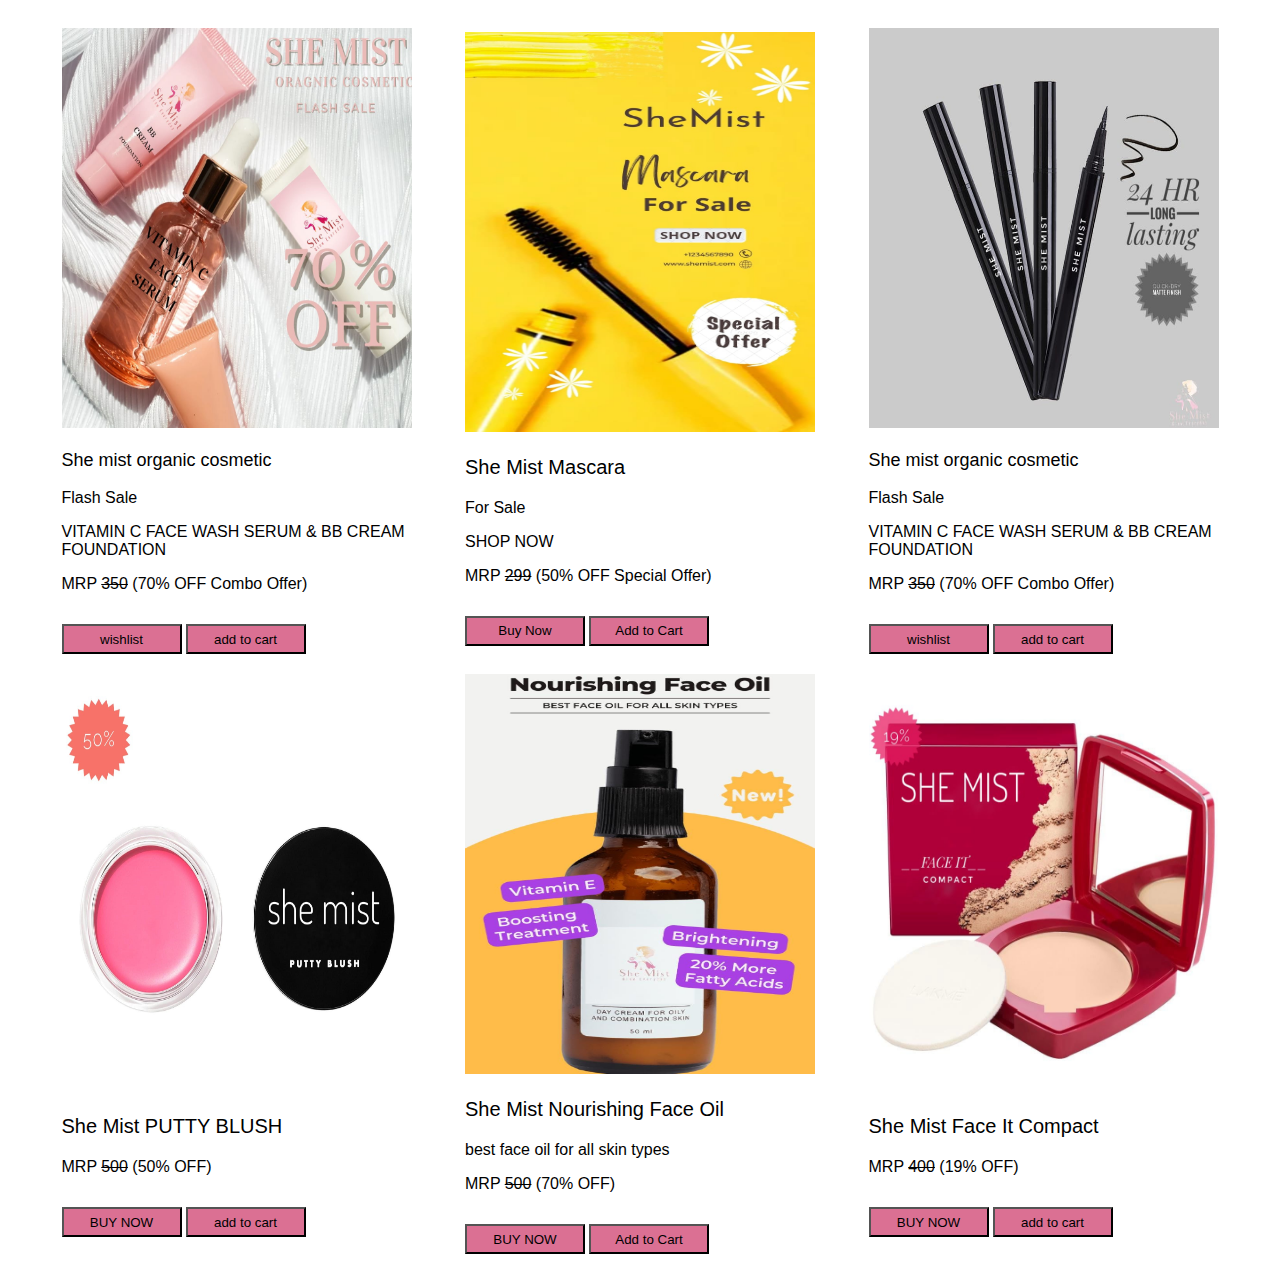
<file: addtocart.html>
<!DOCTYPE html>
<html lang="en">

<head>
    <meta charset="UTF-8">
    <meta http-equiv="X-UA-Compatible" content="IE=edge">
    <meta name="viewport" content="width=device-width, initial-scale=1.0">
    <title>add to card</title>
    <link rel="stylesheet" href="addtocart.css">
</head>

<body>
    <div class="row1">
        <div class="box1">
            <img src="prd10.jpeg" alt="img" class="img1">
            <p class="p0">She mist organic cosmetic</p>
            <P class="P1">Flash Sale</P>
            <p class="p2">VITAMIN C FACE WASH SERUM & BB CREAM FOUNDATION</p>
            <p class="p3">MRP <S>350</S> (70% OFF Combo Offer)</p>

            <div class="d1">
                <button style="height: 30px; width: 120px; margin-top: 10px;"><i
                        class="fa-thin fa-heart"></i>wishlist</button>
                <button style="height: 30px; width: 120px; margin-top: 15px;">add to cart</button>
            </div>
        </div>
        <div class="box2">
            <img src="prd29.jpeg" alt="img" class="img2">
            <p class="p1">She Mist Mascara</p>
            <p class="p2">For Sale</p>
            <p class="p3">SHOP NOW</p>
            <p class="p2">MRP <S>299</S> (50% OFF Special Offer)</p>

            <div class="d1">
                <button style="height: 30px; width: 120px; margin-top: 10px;"><i class="fa-thin fa-heart"></i>Buy
                    Now</button>
                <button style="height: 30px; width: 120px; margin-top: 15px;">Add to Cart</button>


            </div>
        </div>
        <div class="box3">
            <img src="prd6.jpeg" alt="img" class="img3">
            <p class="p0">She mist organic cosmetic</p>
            <P class="P1">Flash Sale</P>
            <p class="p2">VITAMIN C FACE WASH SERUM & BB CREAM FOUNDATION</p>
            <p class="p3">MRP <S>350</S> (70% OFF Combo Offer)</p>


            <div class="d1">
                <button style="height: 30px; width: 120px; margin-top: 10px;"><i
                        class="fa-thin fa-heart"></i>wishlist</button>
                <button style="height: 30px; width: 120px; margin-top: 15px;">add to cart</button>
            </div>
        </div>
    </div>


    <div class="row2">
        <div class="box4">
            <img src="prd31.jpeg" alt="img" class="img4">
            <p class="p1">She Mist PUTTY BLUSH</p>
            <p class="p2">MRP <S>500</S> (50% OFF)</p>

            <div class="d1">
                <button style="height: 30px; width: 120px; margin-top: 10px;"><i class="fa-thin fa-heart"></i>BUY
                    NOW</button>
                <button style="height: 30px; width: 120px; margin-top: 15px;">add to cart</button>
            </div>
        </div>

        <div class="box5">
            <img src="prd32.jpeg" alt="img" class="img5">
            <p class="p1">She Mist Nourishing Face Oil</p>
            <p class="p2">best face oil for all skin types</p>
            <p class="p3">MRP <S>500</S> (70% OFF)</p>

            <div class="d1">
                <button style="height: 30px; width: 120px; margin-top: 10px;"><i class="fa-thin fa-heart"></i>BUY
                    NOW</button>
                <button style="height: 30px; width: 120px; margin-top: 15px;">Add to Cart</button>
            </div>
        </div>

        <div class="box6">
            <img src="prd33.jpeg" alt="img" class="img6">
            <p class="p1">She Mist Face It Compact</p>
            <p class="p2">MRP <S>400</S> (19% OFF)</p>

            <div class="d1">
                <button style="height: 30px; width: 120px; margin-top: 10px;"><i class="fa-thin fa-heart"></i>BUY
                    NOW</button>
                <button style="height: 30px; width: 120px; margin-top: 15px;">add to cart</button>
            </div>
        </div>
    </div>

</body>

</html>
</file>
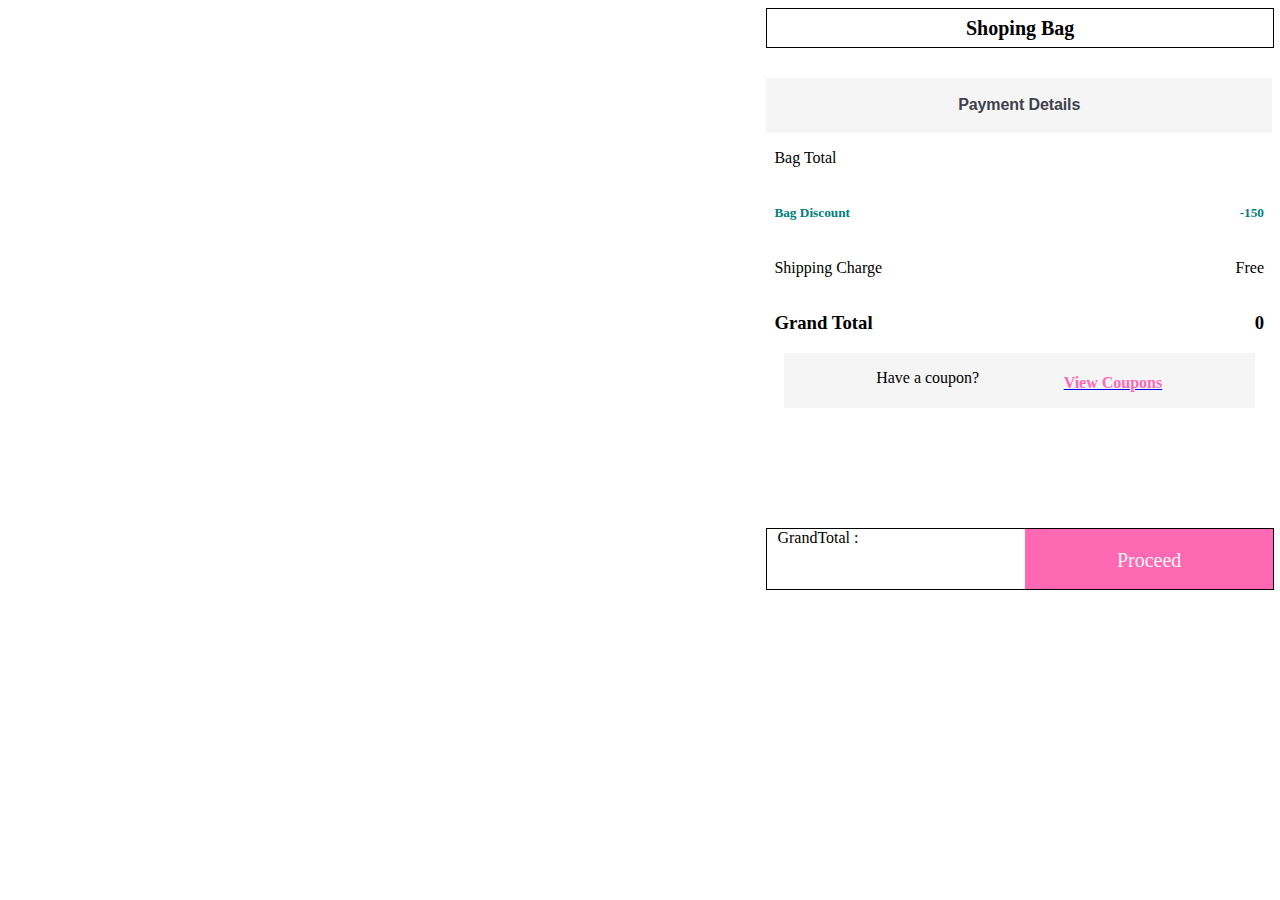
<file: cart.html>
<!DOCTYPE html>
<html lang="en">
<head>
    <meta charset="UTF-8">
    <meta http-equiv="X-UA-Compatible" content="IE=edge">
    <meta name="viewport" content="width=device-width, initial-scale=1.0">
    <title>Cart</title>
    <link rel="stylesheet" href="cart.css">
    <style>
      

    </style>
</head>
<body>
    <div id ="S_bag">Shoping Bag</div>
    <div id="bag">
         <div id=cart>
            
         </div>
         <div>
             <div id ="payment_details">Payment Details</div>
             <div>
                 <div id ="payment">
                     <p>Bag Total</p>
                     <p id="payment1" ></p>
                 </div>
                 <div id ="payment">
                      <h5>Bag Discount</h5>
                      <h5>-150</h5>
                 </div>
                 <div id="payment">
                     <p>Shipping Charge</p>
                     <p>Free</p>
                 </div>
                 <div id = "payment">
                     <h3>Grand Total</h3>
                     <h3 id="payment2">0</h3>
                 </div>
                 <div id="coupons">
                     <p>Have a coupon?</p>
                     <a href="discount.html"><h4 id="h3">View Coupons</h4></a>
                     
                 </div>
             </div>
         </div>
    </div>
    <div id ="proceed">
        <label> GrandTotal :<h3 id="gtotal"></h3></label>
        <div id="proceed1">Proceed</div>
    </div>

</body>
</html>
<script src="cart.js"></script>
</file>
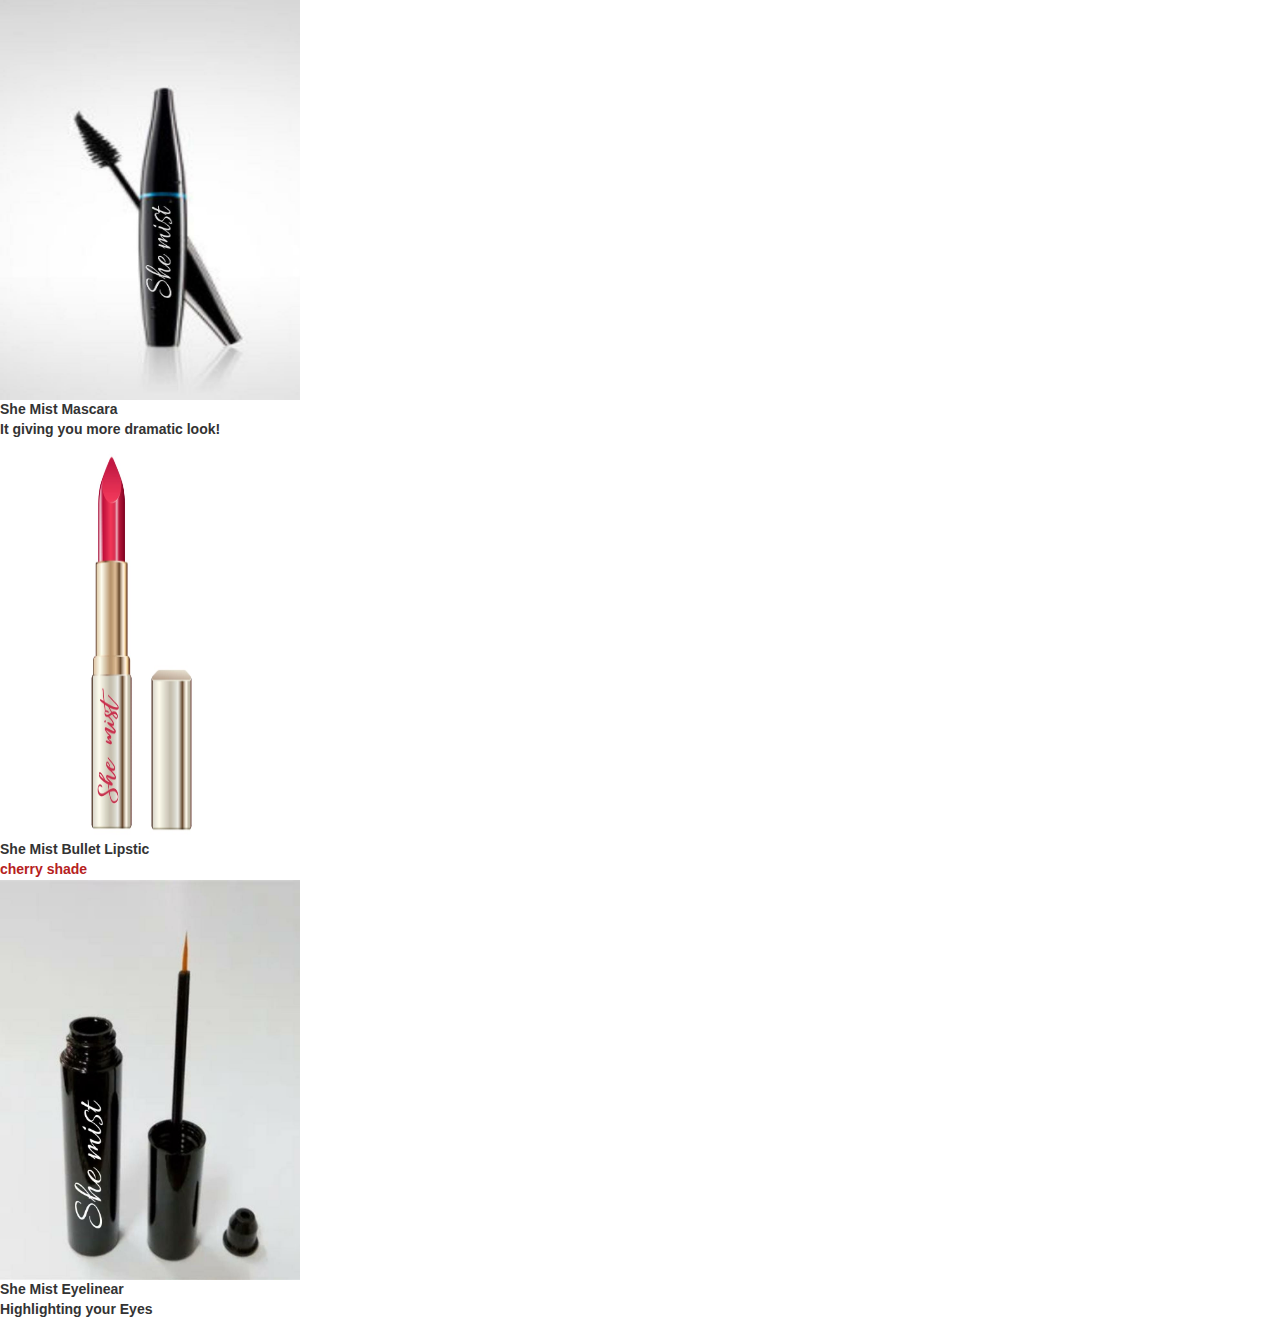
<file: products.html>
<!DOCTYPE html>
<html lang="en">

<head>
    <meta charset="UTF-8">
    <meta http-equiv="X-UA-Compatible" content="IE=edge">
    <meta name="viewport" content="width=device-width, initial-scale=1.0">
    <title>products</title>
    <link rel="stylesheet" href="product.css">
</head>

<body>
    <div class="row">
        <div>
            <img src="prd34.jpeg" alt="img" style="height: 400px; width: 300px; display: flex;">
            <p>She Mist Mascara</p>
            <p>It giving you more dramatic look!</p>
        </div>
        <div>
            <img src="prd35.jpeg" alt="img" style="height: 400px; width: 300px; display: flex;">
            <p>She Mist Bullet Lipstic</p>
            <p style="color: rgb(182, 33, 33);">cherry shade</p>
        </div>
        <div>
            <img src="prd36.jpeg" alt="img" style="height: 400px; width: 300px; display: flex;">
            <p>She Mist Eyelinear</p>
            <p>Highlighting your Eyes</p>
        </div>
    </div>
</body>

</html>
</file>
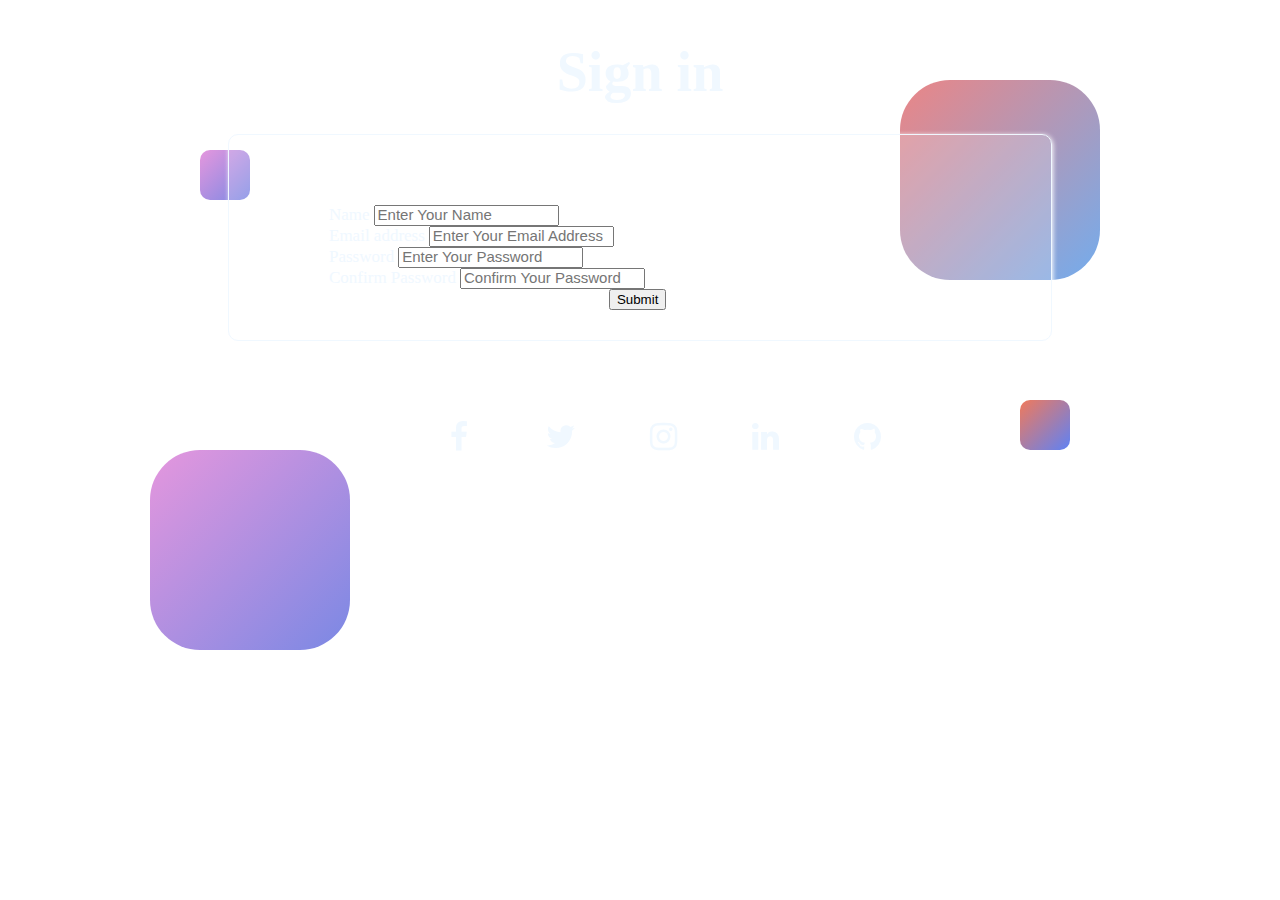
<file: sign.html>
<!DOCTYPE html>
<html>
    <head>
        <meta name="viewport" content="width=device-width, initial-scale=1.0">
        <title>Sign in Page</title>
        <link href="https://cdn.jsdelivr.net/npm/bootstrap@5.0.2/dist/css/bootstrap.min.css" rel="stylesheet" integrity="sha384-EVSTQN3/azprG1Anm3QDgpJLIm9Nao0Yz1ztcQTwFspd3yD65VohhpuuCOmLASjC" crossorigin="anonymous">
        <link rel="stylesheet" href="https://cdnjs.cloudflare.com/ajax/libs/font-awesome/4.7.0/css/font-awesome.css" integrity="sha512-5A8nwdMOWrSz20fDsjczgUidUBR8liPYU+WymTZP1lmY9G6Oc7HlZv156XqnsgNUzTyMefFTcsFH/tnJE/+xBg==" crossorigin="anonymous" referrerpolicy="no-referrer" />
        <link rel="stylesheet" href="stylee.css">
</head>
<body>
    
    <div class="bck1">
        <h2>Sign in</h2>
        <div class="fblock">
            
            <form action="index.html">
                <div class="mb-3">
                    <label for="name" class="form-label">Name</label>
                    <input type="text" class="form-control" id="name" placeholder="Enter Your Name">
                </div>
                <div class="mb-3">
                  <label for="exampleInputEmail1" class="form-label">Email address</label>
                  <input type="email" class="form-control" id="exampleInputEmail1" aria-describedby="emailHelp" placeholder="Enter Your Email Address">
                </div>
                <div class="mb-3">
                  <label for="exampleInputPassword1" class="form-label">Password</label>
                  <input type="password" class="form-control" id="exampleInputPassword1" placeholder="Enter Your Password">
                </div>
                <div class="mb-3">
                    <label for="confipass" class="form-label">Confirm Password</label>
                    <input type="password" class="form-control" id="confipass" placeholder="Confirm Your Password">
                </div>
                <button type="submit" class="btn btn-primary">Submit</button>
              </form>
        </div>
       <div class="cir"></div>
       <div class="cir2"></div> 
       <div class="b1"></div>
       <div class="b2"></div>
    </div>

    <div class="bck2">
        <ul>
            <li><a href="#"><i class="fa fa-facebook" aria-hidden="true"></i></a></li>
            <li><a href="#"><i class="fa fa-twitter" aria-hidden="true"></i></a></li>
            <li><a href="#"><i class="fa fa-instagram" aria-hidden="true"></i></a></li>
            <li><a href="#"><i class="fa fa-linkedin" aria-hidden="true"></i></a></li>
            <li><a href="#"><i class="fa fa-github" aria-hidden="true"></i></a></li>
        </ul>
    </div>

    <script src="https://cdn.jsdelivr.net/npm/bootstrap@5.0.2/dist/js/bootstrap.bundle.min.js" integrity="sha384-MrcW6ZMFYlzcLA8Nl+NtUVF0sA7MsXsP1UyJoMp4YLEuNSfAP+JcXn/tWtIaxVXM" crossorigin="anonymous"></script>
    <script src="https://cdn.jsdelivr.net/npm/@popperjs/core@2.9.2/dist/umd/popper.min.js" integrity="sha384-IQsoLXl5PILFhosVNubq5LC7Qb9DXgDA9i+tQ8Zj3iwWAwPtgFTxbJ8NT4GN1R8p" crossorigin="anonymous"></script>
    <script src="https://cdn.jsdelivr.net/npm/bootstrap@5.0.2/dist/js/bootstrap.min.js" integrity="sha384-cVKIPhGWiC2Al4u+LWgxfKTRIcfu0JTxR+EQDz/bgldoEyl4H0zUF0QKbrJ0EcQF" crossorigin="anonymous"></script>
</body>
</html>
</file>
<file: addtocart.css>
.box1{
    width: 350px;
    height: max-content;
    background-color: white;
}
.img1{
    width: 350px;
    height: 400px;
    padding-top: 20px;

}
.p1{
    font-size: 20px;
}
h1{
    font-size: large;
}
.p0{
    font-size: large;

}

button
{
   background-color: palevioletred;
}

.box2{
    width: 350px;
    height: max-content;
    background-color: white;

}
.img2{
    width: 350px;
    height: 400px;
    padding-top: 15px;
   
}
.p1{
    font-size: 20px;
}
h1{
    font-size: large;
}
.p0{
    font-size: large;

}

button
{
    background-color:palevioletred;
}
p{
    font-family: 'Trebuchet MS', 'Lucida Sans Unicode', 'Lucida Grande', 'Lucida Sans', Arial, sans-serif;
}    


.box3{
    width: 350px;
    height: max-content;
    background-color: white;
    
    

}
.img3{
    width: 350px;
    height: 400px;
    padding-top: 20px;

}
.p1{
    font-size: 20px;
}
h1{
    font-size: large;
}
.p0{
    font-size: large;

}

button
{
    background-color:palevioletred;
}


.row1{
    display: flex;
    align-items: center;
    justify-content: space-evenly;
}



.box4{
    width: 350px;
    height: max-content;
    background-color: white;
    
    

}
.img4{
    width: 350px;
    height: 400px;
    padding-top: 20px;

}
.p1{
    font-size: 20px;
}
h1{
    font-size: large;
}
.p0{
    font-size: large;

}

button
{
    background-color:palevioletred;
}

.box5{
    width: 350px;
    height: max-content;
    background-color: white;
    
    

}
.img5{
    width: 350px;
    height: 400px;
    padding-top: 20px;

}
.p1{
    font-size: 20px;
}
h1{
    font-size: large;
}
.p0{
    font-size: large;

}

button
{
    background-color: palevioletred;
}

.box6{
    width: 350px;
    height: max-content;
    background-color: white;
    
    

}
.img6{
    width: 350px;
    height: 400px;
    padding-top: 20px;

}
.p1{
    font-size: 20px;
}
h1{
    font-size: large;
}
.p0{
    font-size: large;

}

button
{
    background-color:palevioletred;
}

.row2{
    display: flex;
    align-items: center;
    justify-content: space-evenly;
}
</file>
<file: cart.css>
#bag {
    height: 480px;
    width: 40%;
    margin-left: 60%;
    overflow: scroll
}
#cart {
    height: auto;
}
#payment_details {
    margin-top: 30px;
      padding-top: 15px;
      height: 40px;
      font: 100% Helvetica, sans-serif;
      font-family: "Inter",sans-serif !important;
      color: #3f414d;
      font-size: 16px;
      font-weight: 600;
       line-height: 24px;
      letter-spacing: -.1px;
      text-align: center;
      background-color: rgb(245, 245, 245)
}
#payment {
    display: flex;
    justify-content: space-between;
    padding:0 8px;
}
#payment1 {
    display: flex;
    justify-content: space-between;
    padding:0 8px;
}
h5 {
    color: teal;
}
#cart>div {
    padding-top: 10px;
    display: flex;
    gap: 25px;
    cursor: pointer;
}
img {
    width: 100px;
    height: 100px;
}
#delete {
    width: 15px;
    height:25px ;
}
#coupons{
    display: flex;
    justify-content: space-evenly;
    width: 90%;
    height: 55px;
    margin: auto;
    background-color: rgb(245, 245, 245);
    margin-bottom: 20px;
    padding:0 8px;
}
#h3 {
    color:hotpink;
    cursor: pointer;
    text-decoration: none;
}
#proceed {
    width: 40%;
    height: 60px;
    border: 1px solid black;
    margin-left: 60%;
    display: flex;
}
label {
    width:50%;
    margin-left: 10px;
} 
#proceed1 {
    padding-top: 20px;
    text-align: center;
    width: 50%;
    color: whitesmoke;
    font-size: 20px;
    background-color: hotpink;
    cursor: pointer;
} 
#gtotal {
    padding-left: 20px;
}
#S_bag {
    padding-top: 8px;
    width: 40%;
    margin-left: 60%;
    height: 30px;
    border: 1px solid black;
    text-align: center;
    font-weight: 600;
    font-size: 20px;
}
::-webkit-scrollbar{
    width: 1em;
  }
  ::-webkit-scrollbar-track{
    background: rgb(114, 112, 112);
    border-radius: 30px;
    margin-block: 5px;
  }
  ::-webkit-scrollbar-thumb{
    background: linear-gradient(#fc2779 ,black);
    border-radius: 30px;
  }
  ::-webkit-scrollbar-thumb:hover{
    background:linear-gradient(#fc2779,grey) ;
    
  }
  ::-webkit-scrollbar-track:hover{
    background: rgb(65, 63, 63);
  }
</file>
<file: product.css>
* {
    margin: 0;
    padding: 0;
    box-sizing: border-box;
  }
  
  html {
    font-size: 62.5%;
  }
  
  body {
    font-family: "Montserrat", sans-serif;
    font-size: 14px;
    line-height: 1.42857;
    color: rgb(51, 51, 51);
    font-weight: 600;
    background-color: rgb(255, 255, 255);
  }
  
  header {
    position: sticky;
    top: 0;
    z-index: 11;
  }
  
  .header {
    background-color: black;
    width: 100%;
    height: 32px;
    display: flex;
    justify-content: space-evenly;
  }
  
  .offer {
    color: #fff;
    width: 800px;
    overflow: hidden;
    font-size: 13px;
    margin-left: 3.8%;
    white-space: nowrap;
    overflow: hidden;
    line-height: 28px;
    height: 24px;
  }
  
  .subIcons {
    display: flex;
    justify-content: flex-end;
  }
  
  a {
    text-decoration: none;
  }
  
  nav {
    border-bottom: 1px solid rgb(235, 237, 238);
    background-color: white;
  }
  
  .button {
    border: none;
    height: 100%;
    background-color: transparent;
    color: #fff;
    text-align: center;
  }
  
  #mobile,
  #help {
    height: 60%;
    margin-top: 5%;
    transform: rotate(180deg);
  }
  
  .textM {
    height: 100%;
    line-height: 33px;
    vertical-align: top;
    font-size: 12px;
    margin-left: 5px;
    cursor: pointer;
  }
  
  #help {
    transform: rotate(0deg);
    margin-top: 7%;
    height: 55%;
    margin-left: 35px;
  }
  
  .nav {
    font-size: 14px;
    display: flex;
    align-items: center;
    height: 64px;
    padding: 0px 48px;
  }
  
  .menu {
    display: flex;
    margin-left: 48px;
    height: 100%;
    width: 100%;
  }
  
  .item {
    text-decoration: none;
    padding: 0px 18px;
    display: flex;
    align-items: center;
    font-size: 12.9px;
    color: rgb(20, 37, 54);
    cursor: pointer;
  }
  
  .menu2 {
    display: flex;
    height: 64px;
    align-items: center;
    color: rgb(0, 19, 37);
    flex-wrap: nowrap;
    width: 100%;
  }
  
  .searchBoxDiv {
    width: 100%;
    max-width: 370px;
    justify-content: space-between;
    align-items: center;
    flex-shrink: 1;
  }
  
  .searchBox {
    display: flex;
    align-items: center;
    padding: 8px;
    background-color: rgb(246, 247, 249);
    border-radius: 2px;
    height: 40px;
    position: relative;
    border-bottom: 2px solid rgba(0, 19, 37, 0.16);
    transition: border-bottom 0.2s ease 0s;
  }
  
  .searchBoxInner {
    display: flex;
    align-items: center;
    border: none;
    width: 100%;
  }
  
  .searchBoxInner > .input {
    background-color: rgb(246, 247, 249);
    color: rgb(0, 0, 0);
    font-size: 1rem;
    flex: 1 1 0%;
    padding: 0px;
    margin: 0px;
    border: 0px;
    height: 30px;
    outline: none;
    margin-left: 10px;
    font-size: 12px;
    text-transform: capitalize;
  }
  
  .accountDiv {
    position: relative;
    cursor: pointer;
    display: flex;
    margin-left: 24px;
  }
  
  .itemValue {
    position: absolute;
    background: rgb(253, 118, 133);
    color: rgb(255, 255, 255);
    height: 16px;
    width: 16px;
    border-radius: 50%;
    display: inline-flex;
    justify-content: center;
    align-items: center;
    font: 400 1rem / 1.71429rem Cera, "Helvetica Neue", Helvetica, Arial,
      sans-serif;
    left: 9px;
    top: 0px;
  }
  
  .menu > .item:hover {
    color: #fd7685;
    border-bottom: 2px solid #fd7685;
  }
  
  .menu > .item:first-child:hover {
    background-color: #eeeeee;
    color: black;
    border: none;
  }
  
  #subMenu {
    display: none;
  }
  
  ul {
    display: flex;
    flex-direction: row;
    justify-content: space-around;
    margin-top: 1%;
    margin-bottom: 1%;
    font-weight: normal;
  }
  
  ul > li:last-child {
    display: none;
  }
  /* 
  footer css starting  */
  
  /* main div */
  #footer {
    width: 100%;
    height: 600px;
  }
  /* 1st div */
  #download {
    background-color: #333;
    padding: 1.5 rem 0;
    height: 110px;
  }
  
  #innerDownload {
    display: flex;
    max-width: 1200px;
    margin: 0 auto;
    color: #fff;
    padding: 0 10px;
  }
  
  #app {
    color: #fff;
    flex: 1 0 auto;
  }
  
  .titleApp {
    font-size: 1 rem;
    color: #fff;
    margin-bottom: 15px;
    font-weight: 600;
    margin-top: 20px;
    font-family: Cera, "Helvetica Neue", Helvetica, Arial, sans-serif;
  }
  
  #logo {
    display: flex;
    color: #fff;
  }
  
  .setLogo {
    margin-right: 20px;
  }
  a {
    color: rgb(0, 0, 0);
    cursor: pointer;
  }
  
  .appAndGoogle {
    display: flex;
    background-repeat: no-repeat;
    background-position: center;
    height: 33px;
    width: 112px;
  }
  
  .photoBoth {
    height: 33px;
    width: 112px;
  }
  
  .newsQueries {
    color: #fff;
    flex-basis: auto;
    flex: 1 0 auto;
    margin-top: 0 em;
  }
  
  #newsForm {
    display: flex;
    align-items: center;
    color: #fff;
  }
  
  #inputEmail {
    border: 1px solid #999;
    padding: 0 10px;
    width: 187px;
    font-weight: 500;
    font-family: inherit;
    font-size: 100%;
    line-height: 1.15;
    margin: 0px;
    color: #fff;
    height: 34px;
    background-color: #333;
  }
  
  #submitEmail {
    color: #bec0c4;
    border: 1p solid #999;
    height: 36px;
    border-left: 0;
    line-height: 34px;
    padding: 0 10px;
    cursor: pointer;
    background-color: #333;
    font-size: 100%;
  }
  
  #queryText {
    font-family: Cera, "Helvetica Neue", Helvetica, Arial, sans-serif;
    font-size: 12px;
    color: #fff;
  }
  /* end first div */
  
  #whoWe {
    background-color: #f3f2f2;
    padding: 30px 0 39px 0;
    font-family: Cera, "Helvetica Neue", Helvetica, Arial, sans-serif;
    font-size: 14px;
    line-height: 1.42857;
    color: rgb(51, 51, 51);
  }
  
  #whoWe1 {
    display: flex;
    max-width: 1200px;
    font-family: Cera, "Helvetica Neue", Helvetica, Arial, sans-serif;
    margin: 0 auto;
    padding: 0 10px;
  }
  
  .who1 {
    flex: 1;
    color: #000;
  }
  
  #who2 {
    flex: 3;
  }
  
  #who4 {
    flex: 1;
  }
  
  .headTitle {
    font-weight: 600;
    margin-bottom: 21px;
  }
  
  .mainList {
    max-height: 90px;
    display: flex;
    margin: 0;
    padding: 0;
    list-style: none;
    flex-flow: column;
    flex-wrap: wrap;
  }
  
  .subList {
    margin-bottom: 10px;
    list-style: none;
    text-decoration: none;
  }
  a {
    text-decoration: none;
  }
  
  #section3 {
    padding: 26px 0 36px 0;
  }
  
  #contentSF {
    display: flex;
    max-width: 1200px;
    font-family: inherit;
    color: #666;
    margin: 0 auto;
    padding: 0 10px;
  }
  
  .subList2 {
    flex: 1;
    font-size: 00.85rem;
    color: #666;
  }
  
  .titleHead {
    font-weight: 600;
    margin-bottom: 8px;
    font-size: 11px;
    font-family: inherit;
    color: #666;
  }
  
  .ulClass {
    padding: 0;
    margin: 0;
    list-style: none;
  }
  .subList2 ul {
    display: block;
  }
  .finalList {
    font-family: inherit;
    padding-bottom: 5px;
    list-style: none;
    font-size: 12px;
    color: #666;
    line-height: 1.5;
  }
  
  #lastFoot {
    height: 45px;
    background: #fd7685;
    text-align: center;
    color: #ffffff;
    padding-top: 1rem;
    font-size: 12px;
    font-weight: 400;
    line-height: 16px;
  }
  .productMainDiv {
    margin: 0 auto;
  }
  .productMainFrame {
    width: 90%;
    margin: 20px auto 70px;
  }
  .productDIvInner {
    display: flex;
    flex-flow: wrap;
  }
  .ProductImagesSection {
    display: flex;
    padding: 0 0 0 10px;
    margin-right: 40px;
  }
  .productSmallImgDiv {
    overflow: hidden;
    width: 80px;
    margin-right: 20px;
    padding-bottom: 30px;
  }
  .detailSection {
    width: 360px;
  }
  .offerContainer {
    display: flex;
    align-items: center;
    margin: 4px 0 8px 0;
  }
  .offerConatinerInner {
    height: 12px;
    display: flex;
    align-items: center;
    padding-top: 1px;
  }
  .offerConatinerInner span {
    font-size: 11px;
    letter-spacing: 3px;
    text-align: center;
    color: #006dff;
    margin: auto;
  }
  .dashesOffer {
    height: 1px;
    width: 1px;
    color: #000;
    margin: auto 8px auto 8px;
    background-color: #5c6874;
    margin-top: -1px;
  }
  .css-1ufrzn0 {
    display: flex;
    width: 100%;
    justify-content: space-between;
  }
  .productName {
    color: #001325;
    font-weight: normal;
  }
  .productDesc {
    margin-bottom: 8px;
    color: #5c6874;
    font-weight: normal;
  }
  .productPriceCont {
    margin-top: 12px;
    height: 46px;
  }
  .priceSpan {
    font-weight: normal;
    color: #001325;
    margin-bottom: -2px;
  }
  .rupeeI {
    margin-right: 1px;
  }
  .offSpan {
    display: inline-block;
    margin-left: 4px;
    color: #008945;
    letter-spacing: normal;
    vertical-align: middle;
  }
  .oldPriceDiv {
    color: #5c6874;
    font-weight: normal;
    font: normal 12px;
    letter-spacing: 0.1px;
    margin-top: 2px;
  }
  .oldPiceValue {
    text-decoration: line-through;
  }
  .sizeDiv {
    margin: 30px 0 -8px;
    font-size: 13px;
  }
  .sizeTittle {
    margin: 0 0 4px 0;
    color: #001325;
    font-weight: normal;
    font-size: 18px;
  }
  .sixeGuideBtn {
    font: 500 16px;
    color: #fd7685;
    background: none;
    border: none;
    outline: none;
    cursor: pointer;
    display: inline;
    margin-left: 16px;
  }
  .sizeBtnDiv {
    display: flex;
    margin-top: 7px;
    margin-bottom: 7px;
    flex-wrap: wrap;
  }
  
  .sizeSelectBtn {
    border: 0;
    background: transparent;
    padding: 0;
    outline: none;
    height: 36px;
    min-width: 64px;
    padding: 0 10px;
    cursor: pointer;
    font: 400 18px;
    display: flex;
    align-items: center;
    justify-content: center;
    color: #001325;
    margin: 0 8px 8px 0;
    border: 1px solid #a3aab0;
    border-radius: 2px;
  }
  
  .addToBagBtn {
    display: flex;
    width: 100%;
    border: 0;
    background: #000;
    height: 50px;
    color: #fff;
    align-items: center;
    justify-content: center;
    font-weight: 600;
    outline: none;
    cursor: pointer;
    width: 100%;
    height: 48px;
    margin-top: 24px;
    outline: none;
    text-transform: uppercase;
    font-size: 16px;
    line-height: 24px;
  }
  
  .offerShowDiv1 {
    max-width: 100%;
    margin-top: 38px;
    overflow: hidden;
  }
  
  .offerShowTitle1 {
    margin: 0px 0px 6px;
    color: rgb(0, 19, 37);
  }
  
  .offerShow1 {
    width: 100%;
    min-height: 94px;
    border-radius: 2px;
    border: 1px solid rgb(235, 237, 238);
    flex: 0 0 auto;
    margin: 0px 0px 10px;
  }
  
  .offerShowTitle12 {
    font-weight: 600px;
    line-height: 1.43;
    margin-left: 6px;
    margin-top: 10px;
    display: flex;
    align-items: center;
  }
  
  .offericon1 {
    margin: 2px 3px 0 1px;
    font-size: 18px;
    width: 24px;
  }
  
  .offerDesc1 {
    font-size: 12px;
    font-weight: normal;
    line-height: 1.43;
    margin: 0px 8px 0px 35px;
  }
  
  .deliveryDiv1 {
    letter-spacing: -0.1px;
    height: 24px;
    width: 100%;
    margin-top: 20px;
    margin-bottom: 16px;
    font: 600;
    font-size: 23px;
  }
  
  .deliveryDetailDiv1 {
    display: flex;
    justify-content: space-between;
    margin-bottom: 14px;
  }
  
  .deliveryDetailItem1 {
    display: flex;
    flex-direction: column;
    align-items: flex-start;
    justify-content: space-between;
    width: calc(33.33% - 12px);
    margin-right: 12px;
  }
  
  .deliveryItemImg1 {
    margin-top: 16px;
    margin-bottom: 4px;
    width: 40px;
    height: 40px;
  }
  
  .deliveryItemDesc1 {
    text-align: left;
    margin-bottom: auto;
    font-weight: 400;
    font-size: 15px;
  }
  
  .knowMoreBtn {
    display: flex;
    width: 100%;
    border: 0px;
    align-items: center;
    outline: none;
    cursor: pointer;
    color: rgb(253, 118, 133);
    background: none;
    padding: 0px;
    justify-content: flex-start;
    height: auto;
    margin-top: 8px;
    font-weight: 400;
    font-size: 13px;
  }
  .customHr {
    margin: 8px 0 24px 0;
    border-top: solid 1px #d6d9dc;
  }
  .productDetailTitle {
    font-weight: 500;
    font-size: 23px;
    margin: 0 0 8px 0;
    color: #142536;
  }
  /* 
  footer css starting  */
  
  /* main div */
  #footer {
    width: 100%;
    height: 600px;
  }
  /* 1st div */
  #download {
    background-color: #333;
    padding: 1.5 rem 0;
    height: 110px;
  }
  
  #innerDownload {
    display: flex;
    max-width: 1200px;
    margin: 0 auto;
    color: #fff;
    padding: 0 10px;
  }
  
  #app {
    color: #fff;
    flex: 1 0 auto;
  }
  
  .titleApp {
    font-size: 1 rem;
    color: #fff;
    margin-bottom: 15px;
    font-weight: 600;
    margin-top: 20px;
    font-family: Cera, "Helvetica Neue", Helvetica, Arial, sans-serif;
  }
  
  #logo {
    display: flex;
    color: #fff;
  }
  
  .setLogo {
    margin-right: 20px;
  }
  a {
    color: rgb(0, 0, 0);
    cursor: pointer;
  }
  
  .appAndGoogle {
    display: flex;
    background-repeat: no-repeat;
    background-position: center;
    height: 33px;
    width: 112px;
  }
  
  .photoBoth {
    height: 33px;
    width: 112px;
  }
  
  .newsQueries {
    color: #fff;
    flex-basis: auto;
    flex: 1 0 auto;
    margin-top: 0 em;
  }
  
  #newsForm {
    display: flex;
    align-items: center;
    color: #fff;
  }
  
  #inputEmail {
    border: 1px solid #999;
    padding: 0 10px;
    width: 187px;
    font-weight: 500;
    font-family: inherit;
    font-size: 100%;
    line-height: 1.15;
    margin: 0px;
    color: #fff;
    height: 34px;
    background-color: #333;
  }
  
  #submitEmail {
    color: #bec0c4;
    border: 1p solid #999;
    height: 36px;
    border-left: 0;
    line-height: 34px;
    padding: 0 10px;
    cursor: pointer;
    background-color: #333;
    font-size: 100%;
  }
  
  #queryText {
    font-family: Cera, "Helvetica Neue", Helvetica, Arial, sans-serif;
    font-size: 12px;
    color: #fff;
  }
  /* end first div */
  
  #whoWe {
    background-color: #f3f2f2;
    padding: 30px 0 39px 0;
    font-family: Cera, "Helvetica Neue", Helvetica, Arial, sans-serif;
    font-size: 14px;
    line-height: 1.42857;
    color: rgb(51, 51, 51);
  }
  
  #whoWe1 {
    display: flex;
    max-width: 1200px;
    font-family: Cera, "Helvetica Neue", Helvetica, Arial, sans-serif;
    margin: 0 auto;
    padding: 0 10px;
  }
  
  .who1 {
    flex: 1;
    color: #000;
  }
  
  #who2 {
    flex: 3;
  }
  
  #who4 {
    flex: 1;
  }
  
  .headTitle {
    font-weight: 600;
    margin-bottom: 21px;
  }
  
  .mainList {
    max-height: 90px;
    display: flex;
    margin: 0;
    padding: 0;
    list-style: none;
    flex-flow: column;
    flex-wrap: wrap;
  }
  
  .subList {
    margin-bottom: 10px;
    list-style: none;
    text-decoration: none;
  }
  a {
    text-decoration: none;
  }
  
  #section3 {
    padding: 26px 0 36px 0;
  }
  
  #contentSF {
    display: flex;
    max-width: 1200px;
    font-family: inherit;
    color: #666;
    margin: 0 auto;
    padding: 0 10px;
  }
  
  .subList2 {
    flex: 1;
    font-size: 00.85rem;
    color: #666;
  }
  
  .titleHead {
    font-weight: 600;
    margin-bottom: 8px;
    font-size: 11px;
    font-family: inherit;
    color: #666;
  }
  
  .ulClass {
    padding: 0;
    margin: 0;
    list-style: none;
  }
  .subList2 ul {
    display: block;
  }
  .finalList {
    font-family: inherit;
    padding-bottom: 5px;
    list-style: none;
    font-size: 12px;
    color: #666;
    line-height: 1.5;
  }
  
  #lastFoot {
    height: 45px;
    background: #fd7685;
    text-align: center;
    color: #ffffff;
    padding-top: 1rem;
    font-size: 12px;
    font-weight: 400;
    line-height: 16px;
  }
  
  /* footer css ending  */
  
  /* set the position of dropdown */
  .dropdown {
    position: relative;
  }
  /* set the size and position of button on web */
  
  /* provide css to background of list items */
  #list-items {
    display: none;
    position: absolute;
    background-color: white;
    color: white;
    margin-top: 30px;
    padding: 15px 10px 30px 10px;
    font-size: 12px;
    right: 0;
    width: 200px;
    max-height: 300px;
    box-shadow: rgba(14, 30, 37, 0.12) 0px 2px 4px 0px,
      rgba(14, 30, 37, 0.32) 0px 2px 16px 0px;
  }
  /* provide css to list items */
  #list-items a,
  #signOut a {
    display: flex;
    font-size: 14px;
    color: black;
    text-decoration: none;
    padding: 10px;
    border-bottom: 1px #ccc solid;
  }
  #signOut {
    display: none;
    text-align: center;
  }
  
  #signOut h2 {
    color: black;
  }
  #singupShow > p {
    font-weight: normal;
    margin: 8px;
    font-size: 11px;
  }
  #signOut button {
    border: 1px solid rgb(214, 214, 214);
    text-align: center;
    margin-top: 20px;
    width: 100%;
    height: 40px;
    font-weight: bold;
    cursor: pointer;
  }
  
  .mobileShow {
    border-bottom: 1px #ccc solid;
    padding: 15px 0 5px 0;
    color: #414141;
    text-align: left;
  }
  
  #accountTab a {
    display: flex;
    font-weight: normal;
    font-size: 12px;
    justify-content: space-between;
  }
  #accountTab a:nth-child(2) {
    border: none;
  }
  #list-items span,
  #signOut span {
    float: right;
    font-size: 20px;
    font-weight: normal;
  }
  
  #list-items p {
    color: black;
  }
  
  #sign_page {
    width: 100%;
    position: absolute;
    background: rgba(0, 0, 0, 0.4);
    opacity: 1;
    text-align: center;
    margin-left: 300px;
    top: -1000px;
    left: -300px;
    height: 900px;
    transition: all 0.6s ease;
    z-index: 11;
  }
  
  /* cart page div css */
  #cartPage {
    height: 100%;
    background-color: white;
    float: right;
    width: 400px;
    z-index: 11;
    position: fixed;
    top: 0px;
    scroll-behavior: smooth;
    transition: all 0.5s ease;
    right: -400px;
    opacity: 1;
  }
  
  #cartHerder,
  #cartFooter {
    z-index: 2;
    width: 100%;
    position: fixed;
    background-color: white;
  }
  
  #cartHerder {
    border-bottom: 1px solid#ccc;
    height: 60px;
  }
  #cartFooter {
    border-bottom: 1px solid #ccc;
    display: flex;
    width: 400px;
    flex-direction: row;
    align-items: center;
    height: 60px;
  }
  
  #cartFooter > div {
    flex: 1 1 0%;
  }
  
  #buyBtn {
    background-color: #142536;
    padding: 10px 20px;
    font-size: 16px;
    color: white;
    border: none;
    margin: auto;
  }
  #buyBtn:hover {
    background-color: #ef787e;
    cursor: pointer;
  }
  
  #cartfotter {
    padding-left: 30px;
  }
  #cartfotter2 {
    font-size: 10px;
    padding-left: 30px;
    color: #ef787e;
  }
  #cartMid {
    overflow-y: scroll;
    margin-top: 15%;
    height: 90%;
  }
  
  #cartMid::-webkit-scrollbar {
    width: 0px;
  
    background: transparent; /* make scrollbar transparent */
  }
  
  #acc {
    width: 670px;
    height: 380px;
    background-color: white;
    margin-top: 100px;
    padding: 50px;
  }
  #accSginUp {
    display: none;
  }
  
  #acc img {
    float: right;
    margin: -50px -50px;
  }
  
  #sign_page button {
    color: black;
    border: none;
    background-color: white;
  }
  #close,
  #backBtn,
  #backBtn2,
  #cartBackBtn {
    color: black;
    float: left;
    margin-left: -10px;
    cursor: pointer;
  }
  
  #close span,
  #backBtn span,
  #cartBackBtn span {
    font-size: 30px;
  }
  
  #cartBackBtn {
    background-color: transparent;
    border: none;
    margin-left: 20px;
  }
  
  #upIcon {
    margin: -44px 20px 0 0;
    padding: 0;
    text-align: right;
    position: absolute;
    right: 0;
  }
  
  #upIcon span {
    font-size: 50px;
  }
  
  #list-items #account {
    color: #fd7685;
  }
  #loginContainer,
  #signupContainer,
  #optContainer,
  #signinContainer {
    display: flex;
    flex-direction: column;
    width: 100%;
    height: 100%;
    z-index: 10;
  }
  #loginContainer h2,
  #signupContainer h2,
  #optContainer h2,
  #signinContainer h2 {
    text-align: left;
    margin-top: 20px;
    padding: 0;
    color: #414141;
  }
  #loginContainer #login p {
    font-size: 14px;
  }
  
  #optContainer h2 {
    margin-top: 40px;
    margin-bottom: 20px;
  }
  #optContainer {
    display: none;
  }
  
  #login {
    width: 100%;
    height: 80%;
    margin-top: 20px;
    display: grid;
    grid-template-rows: repeat(3, 65px);
    grid-template-columns: 43% 14% 43%;
    align-items: center;
    color: #686868;
  }
  
  .userInput input:hover {
    border-bottom: tomato 4px solid;
  }
  .userInput input:focus {
    border-bottom: tomato 4px solid;
  }
  input:focus {
    outline: none;
  }
  input[type="number"]::-webkit-inner-spin-button,
  input[type="number"]::-webkit-outer-spin-button {
    -webkit-appearance: none;
    margin: 0;
  }
  
  #signUp,
  #signIn {
    width: 100%;
    height: 80%;
    margin-top: 20px;
    display: grid;
    grid-template-columns: 100%;
    color: #686868;
  }
  
  #signUp .submitSection {
    margin-top: -40px;
    padding: 0;
  }
  #signUp > p {
    margin-left: 0;
    width: 100%;
  }
  
  .submitSection input {
    height: 30px;
    width: 100%;
    padding-left: 20px;
    margin-top: 40px;
    border: none;
    background-color: #eceef0;
    border-bottom: 4px #eceef0 solid;
  }
  .submitSection input:focus {
    border-bottom: 3px tomato solid;
  }
  
  .submitSection input:hover {
    border: none;
    border-bottom: tomato 3px solid;
  }
  
  #login > div,
  #signUp > div,
  #otp > div,
  #signIn {
    text-align: left;
  }
  
  #login .blackBtn {
    background-color: black;
    color: white;
    padding: 13px;
    display: flex;
    align-items: center;
  
    width: 100%;
    justify-content: space-between;
    cursor: pointer;
  }
  #signUp .blackBtn,
  #signIn {
    text-align: center;
    background-color: black;
    color: white;
    padding: 13px;
    width: 100%;
    cursor: pointer;
  }
  #otpContainer,
  #otpBtn {
    text-align: center;
    background-color: black;
    color: white;
    padding: 13px;
    width: 100%;
    cursor: pointer;
  }
  
  #login .blackBtn:hover,
  #signUp .blackBtn:hover,
  #otpBtn:hover,
  #signIn .blackBtn:hover {
    opacity: 0.5;
  }
  
  #login .whiteBtn {
    background-color: white;
    color: #686868;
    padding: 13px;
    border: 1px solid #686868;
    display: flex;
    align-items: center;
    width: 100%;
    justify-content: space-between;
    cursor: pointer;
  }
  #login .whiteBtn:hover {
    background-color: rgb(211, 211, 211);
  }
  
  #login p {
    line-height: 24px;
    font-size: 17px;
  }
  #login .comment span a {
    color: #686868;
  }
  
  .vertical-line {
    display: inline-block;
    border-left: 2px solid #ccc;
    height: 70%;
    width: 4px;
    margin-left: 50%;
  }
  #signinContainer {
    display: none;
  }
  
  .OtpContainer {
    display: flex;
    height: 100%;
  }
  
  .userInput {
    display: flex;
  }
  
  .userInput > input {
    margin: 5px;
    height: 50px;
    width: 55px;
    border: none;
    text-align: center;
    font-size: 1.2rem;
    background-color: #c9c7c4;
    border-bottom: #c9c7c4 4px solid;
  }
  .stop-scroll {
    margin: 0;
    height: 100%;
    overflow: hidden;
  }
  
  /* submenu css ---------------- */
  #Women {
    position: relative;
  }
  
  #Women #subMenu {
    display: flex;
    position: absolute;
    margin-top: 80px;
    width: 2000px;
    left: -200px;
    border: 1px solid red;
    overflow: hidden;
  }
  
  #Women #subMenu li {
    margin-right: 50px;
    width: 100%;
  }
  
  #Women #subMenu {
    display: none;
  }
  /* header #subMenu {
    display: none;
  } */
  /* -------------------------------------------------------- */
  /* cart CSSS */
</file>
<file: stylee.css>
body{
    background-image: url("https://rare-gallery.com/uploads/posts/1230760-color-splash.jpg");
    background-repeat: no-repeat;
    background-size: cover;
}
.fblock{
    position: relative;
    margin-left: 220px;
    margin-right: 220px;
    margin-top: 0;
    margin-bottom: 30px;
    border: 1px solid aliceblue;
    background: rgba(255,255,255,0.2);
    z-index: 1;
    box-shadow: 1px 1px 5px white;
    border-radius: 10px;
    overflow: hidden;
}
h2{
    text-align: center;
    color: aliceblue;
    margin-top: 40px;
    font-size: 3.5rem;
    margin-bottom: 30px;
}
form{
    position: relative;
    margin-left: 100px;
    margin-right: 100px;
    margin-top: 40px;
    padding-top: 30px;
    margin-bottom: 30px;
}
label{
    color: aliceblue;
    font-size: 17px;
}
::placeholder{
    font-size: 15px;
}
button{
    margin-left: 45%;
}
.cir{
    height: 200px;
    width: 200px;
    border-radius: 50px;
    background: linear-gradient(to top left, rgb(34, 57, 210), rgb(212, 81, 199));
    opacity: 0.6;
    position: absolute;
    top: 450px;
    left: 150px;
}
.cir2{
    height: 200px;
    width: 200px;
    border-radius: 50px;
    background: linear-gradient(to top left, rgb(22, 117, 225), rgb(222, 52, 52));
    opacity: 0.6;
    position: absolute;
    top: 80px;
    left: 900px;
}
.b1{
    height: 50px;
    width: 50px;
    border-radius: 10px;
    background: linear-gradient(to top left, rgb(26, 76, 240), rgb(234, 64, 21));
    opacity: 0.7;
    position: absolute;
    top: 400px;
    left: 1020px;
}
.b2{
    height: 50px;
    width: 50px;
    border-radius: 10px;
    background: linear-gradient(to top left, rgb(34, 57, 210), rgb(212, 81, 199));
    opacity: 0.6;
    position: absolute;
    top: 150px;
    left: 200px;
}
ul{
    position: relative;
    display: flex;
    z-index: 2;
    margin-left: 360px;
    margin-top: 45px;
}
ul li{
    position: relative;
    list-style: none;
    margin: 10px;
    align-items: center;
}
ul li a{
    position: relative;
    width: 80px;
    height: 80px;
    display: inline-block;
    border: 1px solid rgba(255,255,255,0.4);
    border-radius: 10px;
    display: flex;
    justify-content: center;
    align-items: center;
    text-decoration: none;
    color:aliceblue;
    font-size: 2em;
    background: rgba(255,255,255,0.2);
    box-shadow: 1px 1px 5px white;
    backdrop-filter: blur(2px);
    transition: 0.5s;
    overflow: hidden;
}
ul li a:hover{
    transform: translateY(-20px);
}
ul li a::before{
    content: '';
    position: absolute;
    top: 0;
    width: 50px;
    height: 100%;
    background: rgba(255,255,255,0.5);
    transform: skewX(45deg) translateX(150px);
    transition: 0.5s;
}
ul li a:hover::before{
    transform: skewX(45deg) translateX(-150px);
}
.fblock::before{
    content: '';
    position: absolute;
    top: 0;
    width: 200px;
    height: 100%;
    background: rgba(255,255,255,0.1);
    transform: skewX(45deg) translateX(150px);
    transition: 0.5s;
}
.fblock:hover::before{
    transform: skewX(45deg) translateX(-150px);
}
</file>
